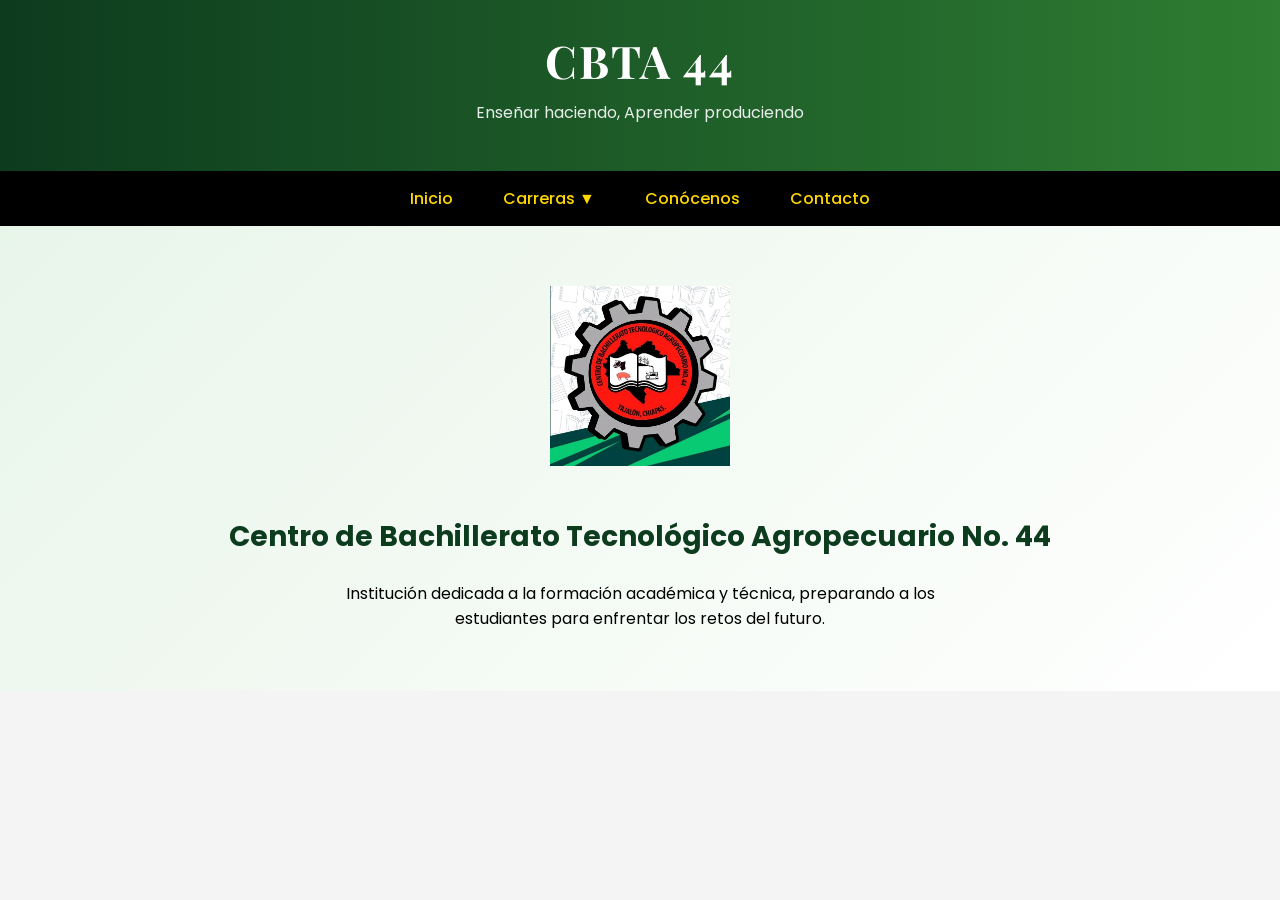
<file: index.html>
<!DOCTYPE html>
<html lang="es">
<head>
<meta charset="UTF-8">
<title>CBTA 44</title>
<link rel="stylesheet" href="estilos.css">
</head>

<body>

<header>
    <h1>CBTA 44</h1>
    <p>Enseñar haciendo, Aprender produciendo</p>
</header>

<nav>
<ul>
<li><a href="index.html">Inicio</a></li>
<li>
<a href="#">Carreras ▼</a>
<ul>
<li><a href="ofimatica.html">Ofimática</a></li>
<li><a href="agropecuaria.html">Agropecuaria</a></li>
<li><a href="desarrollo comunitario.html">Desarrollo Comunitario</a></li>
</ul>
</li>
<li><a href="conocenos.html">Conócenos</a></li>

<li><a href="contacto.html">Contacto</a></li>
</ul>
</nav>

<section class="hero">
    <img src="logo.jpeg">
    <h2>Centro de Bachillerato Tecnológico Agropecuario No. 44</h2>
    <p>
        Institución dedicada a la formación académica y técnica,
        preparando a los estudiantes para enfrentar los retos del futuro.
    </p>
</section>

</body>
</html>
</file>
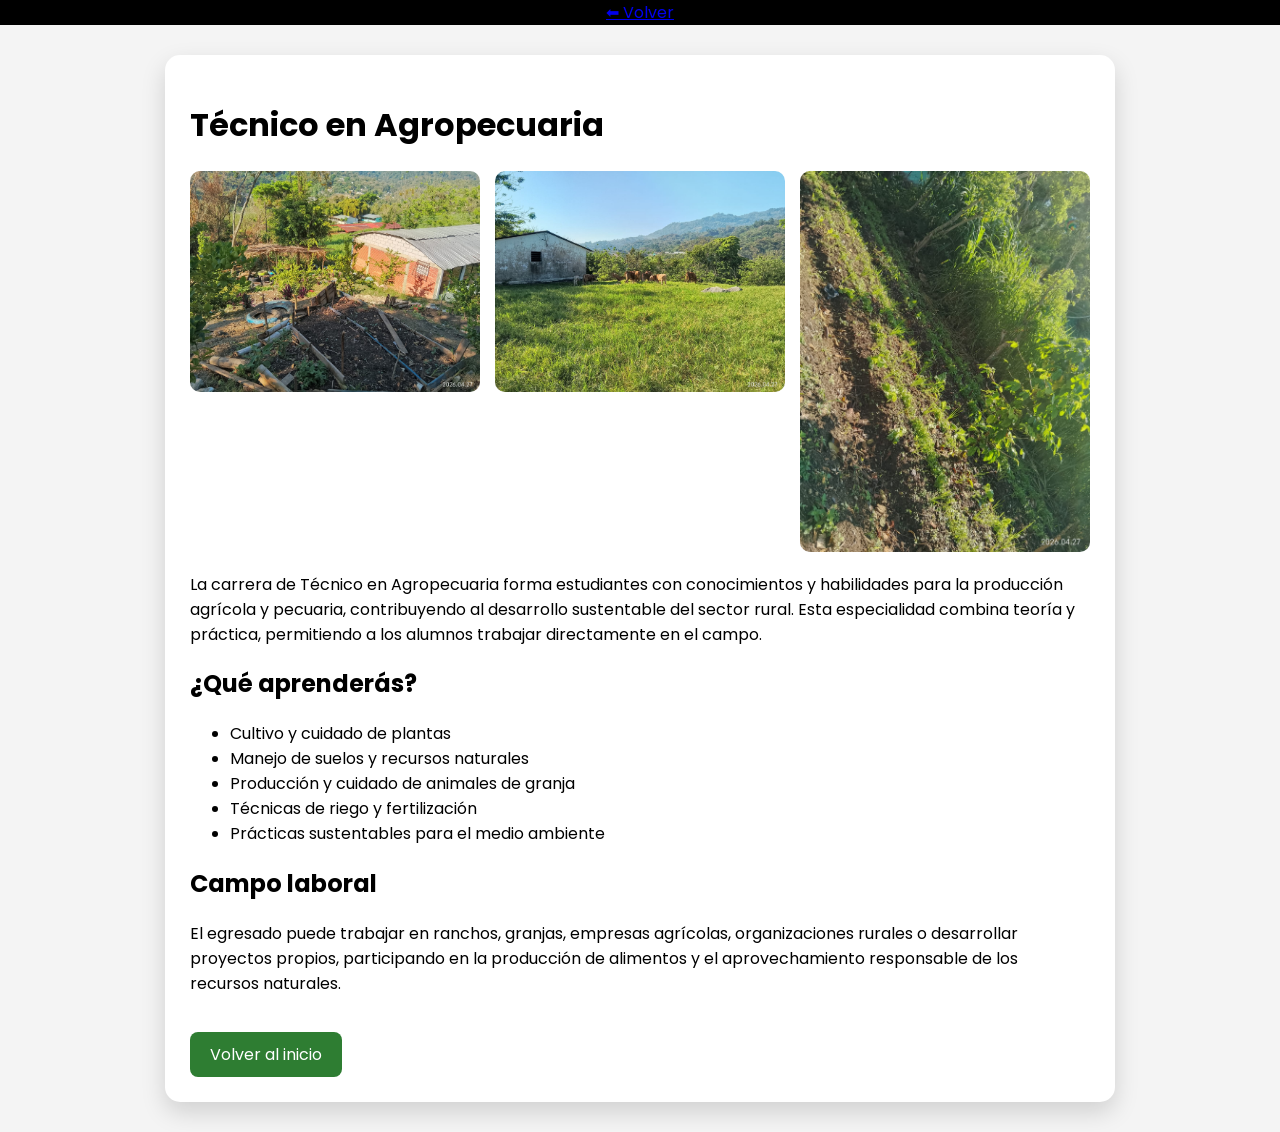
<file: agropecuaria.html>
<!DOCTYPE html>
<html lang="es">
<head>
    <meta charset="UTF-8">
    <title>Agropecuaria</title>
    <link rel="stylesheet" href="estilos.css">
</head>
<body>

<nav>
    <a href="index.html">⬅ Volver</a>
</nav>

<div class="container">

    <div class="card">
    <h1>Técnico en Agropecuaria</h1>

    <div class="grid">
        <img src="imagenAgro1.jpeg">
        <img src="imagenAgro2.jpeg">
        <img src="imagenAgro3.jpeg">
    </div>

    <p>
La carrera de Técnico en Agropecuaria forma estudiantes con conocimientos y
habilidades para la producción agrícola y pecuaria, contribuyendo al desarrollo
sustentable del sector rural. Esta especialidad combina teoría y práctica,
permitiendo a los alumnos trabajar directamente en el campo.
</p>

<h2>¿Qué aprenderás?</h2>
<ul>
<li>Cultivo y cuidado de plantas</li>
<li>Manejo de suelos y recursos naturales</li>
<li>Producción y cuidado de animales de granja</li>
<li>Técnicas de riego y fertilización</li>
<li>Prácticas sustentables para el medio ambiente</li>
</ul>

<h2>Campo laboral</h2>
<p>
El egresado puede trabajar en ranchos, granjas, empresas agrícolas,
organizaciones rurales o desarrollar proyectos propios, participando en la
producción de alimentos y el aprovechamiento responsable de los recursos naturales.
</p>

    <a href="index.html" class="btn">Volver al inicio</a>
</div>

</div>
</body>
</html>
</file>
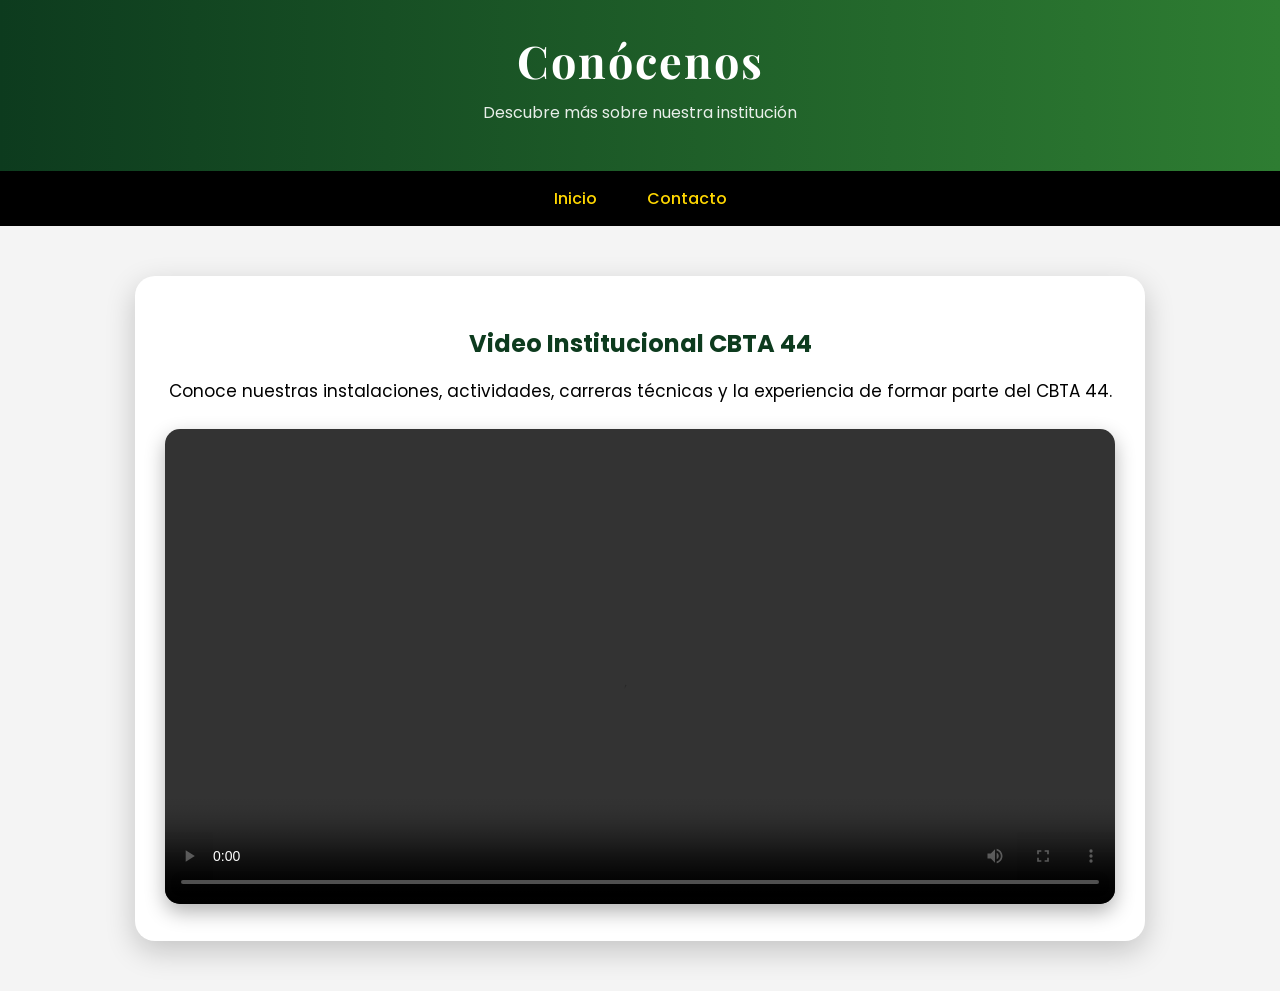
<file: conocenos.html>
<!DOCTYPE html>
<html lang="es">
<head>
<meta charset="UTF-8">
<title>Conócenos</title>
<link rel="stylesheet" href="estilos.css">
</head>

<body>

<header>
    <h1>Conócenos</h1>
    <p>Descubre más sobre nuestra institución</p>
</header>

<nav>
<ul>
<li><a href="index.html">Inicio</a></li>
<li><a href="contacto.html">Contacto</a></li>
</ul>
</nav>

<section class="video-section">

    <div class="video-card">

        <h2>Video Institucional CBTA 44</h2>

        <p>
            Conoce nuestras instalaciones, actividades,
            carreras técnicas y la experiencia de formar
            parte del CBTA 44.
        </p>

        <video controls>
            <source src="cbta44.mp4" type="">
        </video>

    </div>

</section>

</body>
</html>
</file>
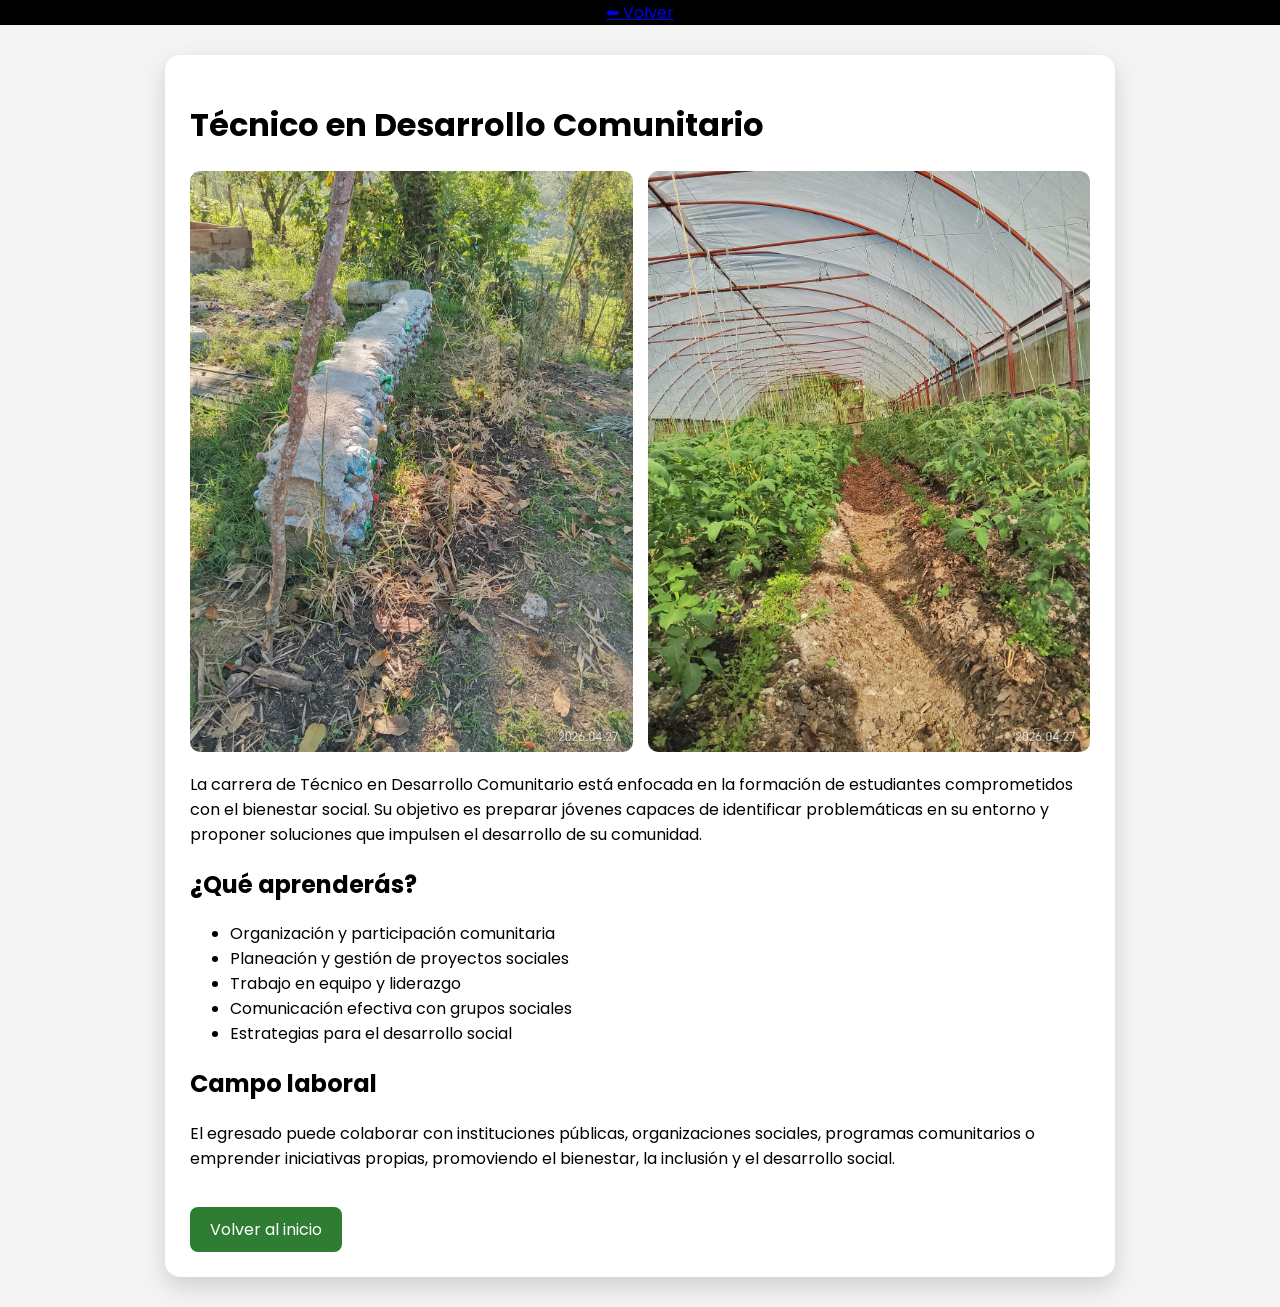
<file: desarrollo comunitario.html>
<!DOCTYPE html>
<html lang="es">
<head>
    <meta charset="UTF-8">
    <title>Desarrollo Comunitario</title>
    <link rel="stylesheet" href="estilos.css">
</head>
<body>

<nav>
    <a href="index.html">⬅ Volver</a>
</nav>

<div class="container">

    <div class="card">
    <h1>Técnico en Desarrollo Comunitario</h1>

    <div class="grid">
        <img src="imagendesarrollo2.jpeg">
        <img src="imagendesarrollo1.jpeg">
    </div>

    <p>
La carrera de Técnico en Desarrollo Comunitario está enfocada en la formación
de estudiantes comprometidos con el bienestar social. Su objetivo es preparar
jóvenes capaces de identificar problemáticas en su entorno y proponer soluciones
que impulsen el desarrollo de su comunidad.
</p>

<h2>¿Qué aprenderás?</h2>
<ul>
<li>Organización y participación comunitaria</li>
<li>Planeación y gestión de proyectos sociales</li>
<li>Trabajo en equipo y liderazgo</li>
<li>Comunicación efectiva con grupos sociales</li>
<li>Estrategias para el desarrollo social</li>
</ul>

<h2>Campo laboral</h2>
<p>
El egresado puede colaborar con instituciones públicas, organizaciones sociales,
programas comunitarios o emprender iniciativas propias, promoviendo el bienestar,
la inclusión y el desarrollo social.
</p>

    <a href="index.html" class="btn">Volver al inicio</a>
</div>

</div>
</body>
</html>
</file>
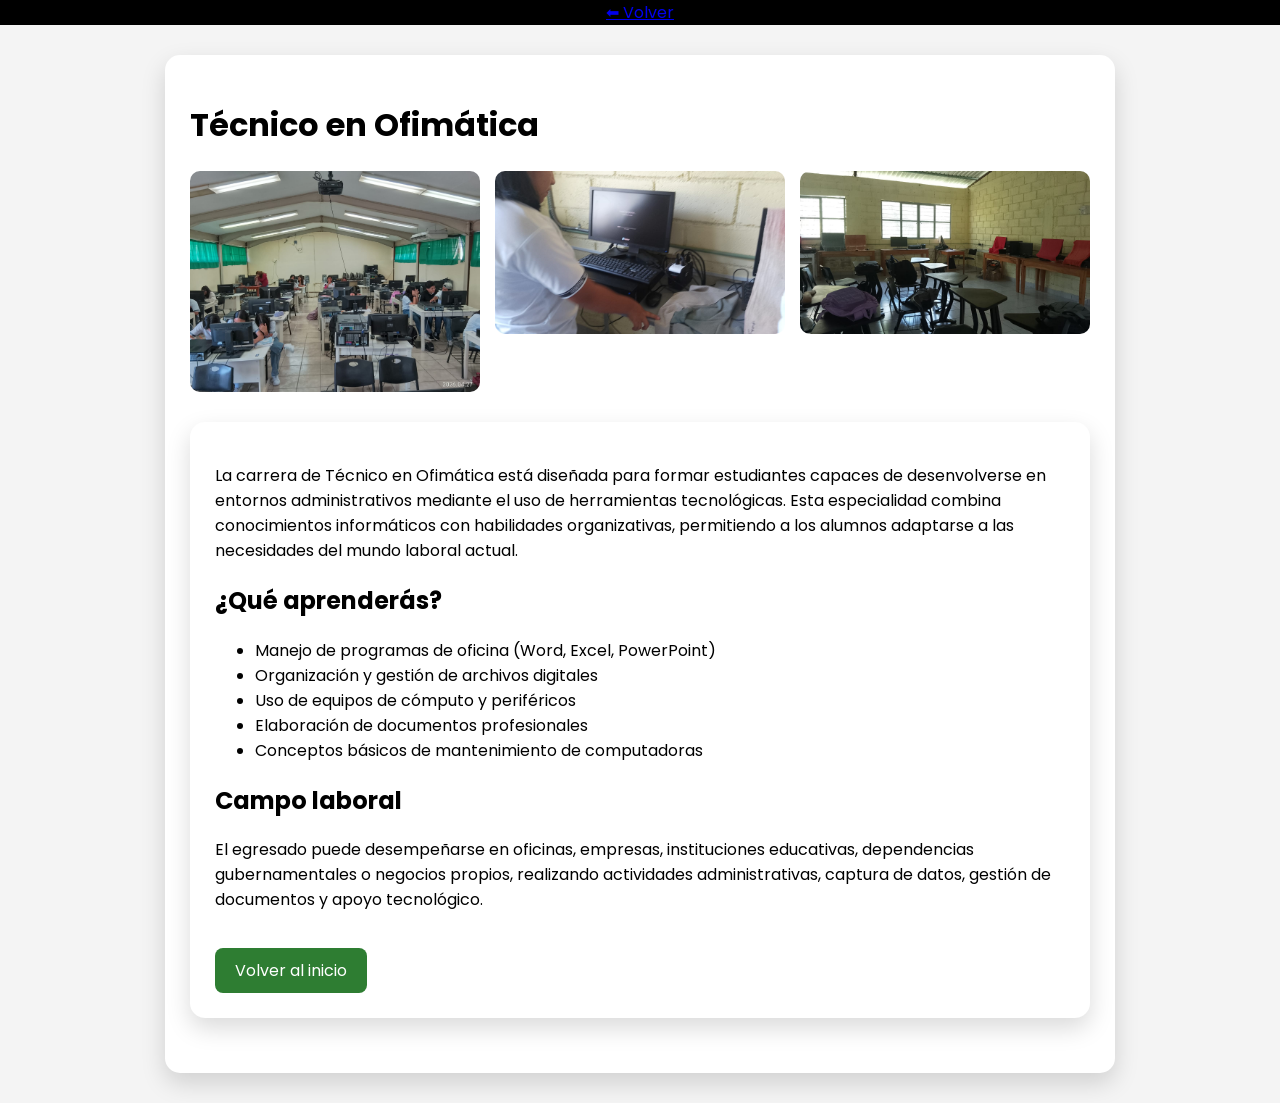
<file: ofimatica.html>
<!DOCTYPE html>
<html lang="es">
<head>
    <meta charset="UTF-8">
    <title>Ofimática</title>
    <link rel="stylesheet" href="estilos.css">
</head>
<body>

<nav>
    <a href="index.html">⬅ Volver</a>
</nav>

<div class="container">

    <div class="card">
    <h1>Técnico en Ofimática</h1>

    <div class="grid">
        <img src="imagenOfi1.jpeg">
        <img src="imagenOfi2.jpeg">
        <img src="imagenOfi3.jpeg">
    </div>

    <div class="card">

<p>
La carrera de Técnico en Ofimática está diseñada para formar estudiantes capaces
de desenvolverse en entornos administrativos mediante el uso de herramientas
tecnológicas. Esta especialidad combina conocimientos informáticos con habilidades
organizativas, permitiendo a los alumnos adaptarse a las necesidades del mundo laboral actual.
</p>

<h2>¿Qué aprenderás?</h2>
<ul>
<li>Manejo de programas de oficina (Word, Excel, PowerPoint)</li>
<li>Organización y gestión de archivos digitales</li>
<li>Uso de equipos de cómputo y periféricos</li>
<li>Elaboración de documentos profesionales</li>
<li>Conceptos básicos de mantenimiento de computadoras</li>
</ul>

<h2>Campo laboral</h2>
<p>
El egresado puede desempeñarse en oficinas, empresas, instituciones educativas,
dependencias gubernamentales o negocios propios, realizando actividades administrativas,
captura de datos, gestión de documentos y apoyo tecnológico.
</p>

    <a href="index.html" class="btn">Volver al inicio</a>
</div>

</div>
</body>
</html>
</file>
<file: estilos.css>
@import url('https://fonts.googleapis.com/css2?family=Poppins:wght@300;500;700&family=Playfair+Display:wght@600&display=swap');

body {
    margin: 0;
    font-family: 'Poppins', sans-serif;
    background: #f4f4f4;
}

/* HEADER */
header {
    background: linear-gradient(90deg, #0d3b1e, #2e7d32);
    color: white;
    text-align: center;
    padding: 30px 20px;
}

header h1 {
    font-family: 'Playfair Display', serif;
    font-size: 45px;
    margin: 0;
    letter-spacing: 2px;
}

header p {
    margin-top: 10px;
    opacity: 0.9;
}

/* MENÚ */
nav {
    background: #000;
    display: flex;
    justify-content: center;
}

nav ul {
    list-style: none;
    display: flex;
    margin: 0;
    padding: 0;
}

nav ul li {
    position: relative;
}

nav ul li a {
    color: #FFD700;
    padding: 15px 25px;
    display: block;
    text-decoration: none;
    font-weight: 500;
}

nav ul li a:hover {
    background: #2e7d32;
    color: white;
}

/* DESPLEGABLE */
nav ul li ul {
    display: none;
    position: absolute;
    background: #1b5e20;
    top: 50px;
    left: 0;
    min-width: 200px;
}

nav ul li:hover ul {
    display: block;
}

/* HERO (INICIO) */
.hero {
    text-align: center;
    padding: 60px 20px;
    background: linear-gradient(135deg, #e8f5e9, #ffffff);
}

.hero img {
    width: 180px;
    margin-bottom: 20px;
}

.hero h2 {
    font-size: 28px;
    color: #0d3b1e;
}

.hero p {
    max-width: 600px;
    margin: auto;
}

/* TARJETAS */
.card {
    background: white;
    margin: 30px auto;
    padding: 25px;
    border-radius: 15px;
    max-width: 900px;
    box-shadow: 0 10px 25px rgba(0,0,0,0.15);
}

/* GRID DE IMÁGENES */
.grid {
    display: grid;
    grid-template-columns: repeat(auto-fit, minmax(250px, 1fr));
    gap: 15px;
    margin: 20px 0;
}

.grid img {
    width: 100%;
    border-radius: 10px;
    transition: 0.3s;
}

.grid img:hover {
    transform: scale(1.05);
}

/* CONTACTO */
.contacto {
    text-align: center;
}

.redes {
    display: flex;
    justify-content: center;
    gap: 40px;
    margin-top: 20px;
}

.redes img {
    width: 50px;
    transition: 0.3s;
}

.redes img:hover {
    transform: scale(1.2);
}

/* BOTÓN */
.btn {
    display: inline-block;
    margin-top: 20px;
    padding: 10px 20px;
    background: #2e7d32;
    color: white;
    text-decoration: none;
    border-radius: 8px;
}

.btn:hover {
    background: #1b5e20;
}
.video-section {
    display: flex;
    justify-content: center;
    padding: 50px 20px;
}

.video-card {
    background: white;
    width: 85%;
    max-width: 950px;
    padding: 30px;
    border-radius: 20px;
    text-align: center;
    box-shadow: 0 10px 30px rgba(0,0,0,0.2);
}

.video-card h2 {
    color: #0d3b1e;
    margin-bottom: 15px;
}

.video-card p {
    margin-bottom: 25px;
    font-size: 17px;
}

video {
    width: 100%;
    border-radius: 15px;
    box-shadow: 0 8px 20px rgba(0,0,0,0.3);
}
</file>
